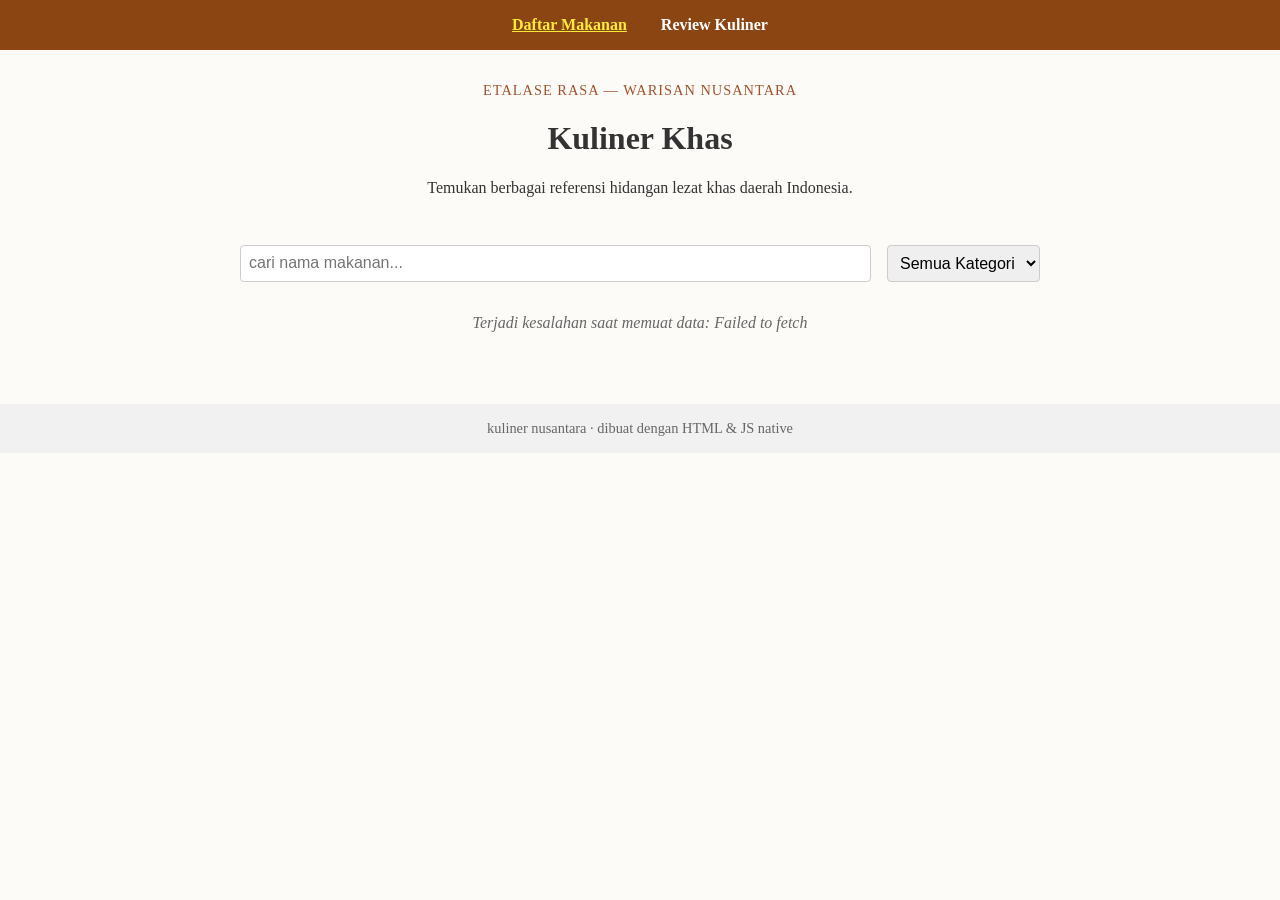
<file: index.html>
<!DOCTYPE html>
<html lang="id">
<head>
<meta charset="UTF-8">
<meta name="viewport" content="width=device-width, initial-scale=1.0">
<title>Kuliner Nusantara — Daftar Makanan</title>
<link rel="stylesheet" href="CSS/index.css">
</head>
<body>

  <nav>
    <a href="index.html" aria-current="page">Daftar Makanan</a>
    <a href="from.html">Review Kuliner</a>
  </nav>

  <header>
    <div class="eyebrow">Etalase Rasa — Warisan Nusantara</div>
    <h1>Kuliner Khas</h1>
    <p>Temukan berbagai referensi hidangan lezat khas daerah Indonesia.</p>
  </header>

  <div class="controls">
    <input type="text" id="searchInput" placeholder="cari nama makanan...">
    <select id="categorySelect">
      <option value="">Semua Kategori</option>
    </select>
  </div>

  <main>
    <div id="status">Memuat data kuliner...</div>
    <div class="grid" id="productGrid"></div>
  </main>
 
  <footer>
    kuliner nusantara &middot; dibuat dengan HTML &amp; JS native
  </footer>

<script src="js/index.js"></script>
</body>
</html>
</file>
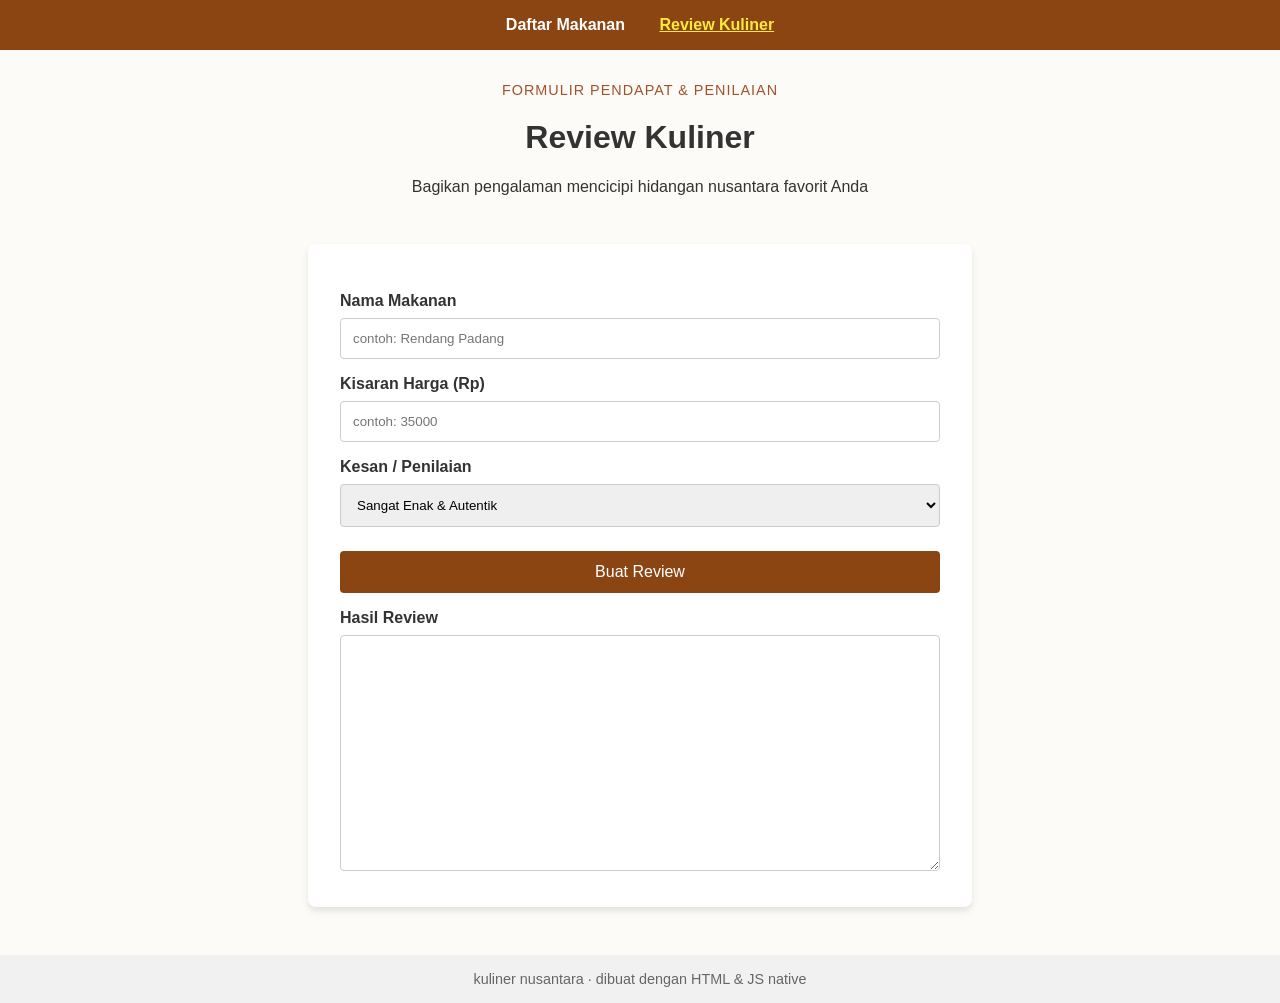
<file: from.html>
<!DOCTYPE html>
<html lang="id">
<head>
<meta charset="UTF-8">
<meta name="viewport" content="width=device-width, initial-scale=1.0">
<title>Kuliner Nusantara — Review Kuliner</title>
<link rel="stylesheet" href="CSS/index.css">
<link rel="stylesheet" href="CSS/from.css">
</head>
<body>

  <nav>
    <a href="index.html">Daftar Makanan</a>
    <a href="from.html" aria-current="page">Review Kuliner</a>
  </nav>

  <header>
    <div class="eyebrow">Formulir Pendapat &amp; Penilaian</div>
    <h1>Review Kuliner</h1>
    <p>Bagikan pengalaman mencicipi hidangan nusantara favorit Anda</p>
  </header>

  <main>
    <form id="form" novalidate>
      <label for="nama">Nama Makanan</label>
      <input type="text" id="nama" placeholder="contoh: Rendang Padang" aria-describedby="nama-error">
      <small class="error" id="nama-error" aria-live="polite"></small>

      <label for="harga">Kisaran Harga (Rp)</label>
      <input type="number" id="harga" placeholder="contoh: 35000" aria-describedby="harga-error">
      <small class="error" id="harga-error" aria-live="polite"></small>

      <label for="template">Kesan / Penilaian</label>
      <select id="template">
        <option value="sangat-enak">Sangat Enak &amp; Autentik</option>
        <option value="bumbu-khas">Bumbu Rempahnya Berasa Banget</option>
        <option value="pedas-mantap">Pedas &amp; Bikin Ketagihan</option>
      </select>

      <button type="submit">Buat Review</button>

      <label for="caption">Hasil Review</label>
      <textarea id="caption" rows="14" readonly></textarea>
    </form>
  </main>

  <footer>
    kuliner nusantara &middot; dibuat dengan HTML &amp; JS native
  </footer>

<script src="js/from.js"></script>
</body>
</html>
</file>
<file: CSS/index.css>
body {
  font-family: Georgia, 'Times New Roman', Times, sans-serif;
  background-color: #fdfbf7;
  color: #333;
  margin: 0;
  padding: 0;
}

nav {
  background-color: #8B4513;
  padding: 1rem;
  text-align: center;
}

nav a {
  color: #fff;
  text-decoration: none;
  margin: 0 15px;
  font-weight: bold;
}

nav a[aria-current="page"] {
  text-decoration: underline;
  color: #ffeb3b;
}

header {
  text-align: center;
  padding: 2rem 1rem;
}

header .eyebrow {
  font-size: 0.9rem;
  color: #a0522d;
  text-transform: uppercase;
  letter-spacing: 1px;
}

.controls {
  max-width: 800px;
  margin: 0 auto 2rem auto;
  display: flex;
  gap: 1rem;
  padding: 0 1rem;
}

.controls input, .controls select {
  padding: 0.5rem;
  font-size: 1rem;
  border: 1px solid #ccc;
  border-radius: 4px;
}

.controls input {
  flex: 1;
}

main {
  max-width: 1000px;
  margin: 0 auto 3rem auto;
  padding: 0 1rem;
}

#status {
  text-align: center;
  font-style: italic;
  color: #666;
  margin-bottom: 1.5rem;
}

.grid {
  display: grid;
  grid-template-columns: repeat(auto-fill, minmax(220px, 1fr));
  gap: 1.5rem;
}

/* Styling Kartu Makanan dengan efek klik/pointer */
.card {
  border: 1px solid #ddd;
  border-radius: 6px;
  padding: 1rem;
  background-color: #fff;
  cursor: pointer;
  transition: transform 0.2s, box-shadow 0.2s;
}

.card:hover {
  transform: translateY(-4px);
  box-shadow: 0 4px 12px rgba(0,0,0,0.15);
}

footer {
  text-align: center;
  padding: 1rem;
  background-color: #f1f1f1;
  color: #666;
  font-size: 0.9rem;
}
</file>
<file: CSS/from.css>
body {
  font-family: Arial, sans-serif;
  background-color: #fdfbf7;
  color: #333;
  margin: 0;
  padding: 0;
}

nav {
  background-color: #8B4513;
  padding: 1rem;
  text-align: center;
}

nav a {
  color: #fff;
  text-decoration: none;
  margin: 0 15px;
  font-weight: bold;
}

nav a[aria-current="page"] {
  text-decoration: underline;
  color: #ffeb3b;
}

header {
  text-align: center;
  padding: 2rem 1rem;
}

header .eyebrow {
  font-size: 0.9rem;
  color: #a0522d;
  text-transform: uppercase;
  letter-spacing: 1px;
}

main {
  max-width: 600px;
  margin: 0 auto 3rem auto;
  background: #fff;
  padding: 2rem;
  border-radius: 8px;
  box-shadow: 0 4px 6px rgba(0,0,0,0.1);
}

form label {
  display: block;
  margin-top: 1rem;
  font-weight: bold;
}

form input, form select, form textarea {
  width: 100%;
  padding: 0.75rem;
  margin-top: 0.5rem;
  border: 1px solid #ccc;
  border-radius: 4px;
  box-sizing: border-box;
}

form button {
  margin-top: 1.5rem;
  background-color: #8B4513;
  color: white;
  border: none;
  padding: 0.75rem 1.5rem;
  font-size: 1rem;
  border-radius: 4px;
  cursor: pointer;
  width: 100%;
}

form button:hover {
  background-color: #a0522d;
}

small.error {
  color: #d32f2f;
  font-size: 0.85rem;
}

footer {
  text-align: center;
  padding: 1rem;
  background-color: #f1f1f1;
  color: #666;
  font-size: 0.9rem;
}
</file>
